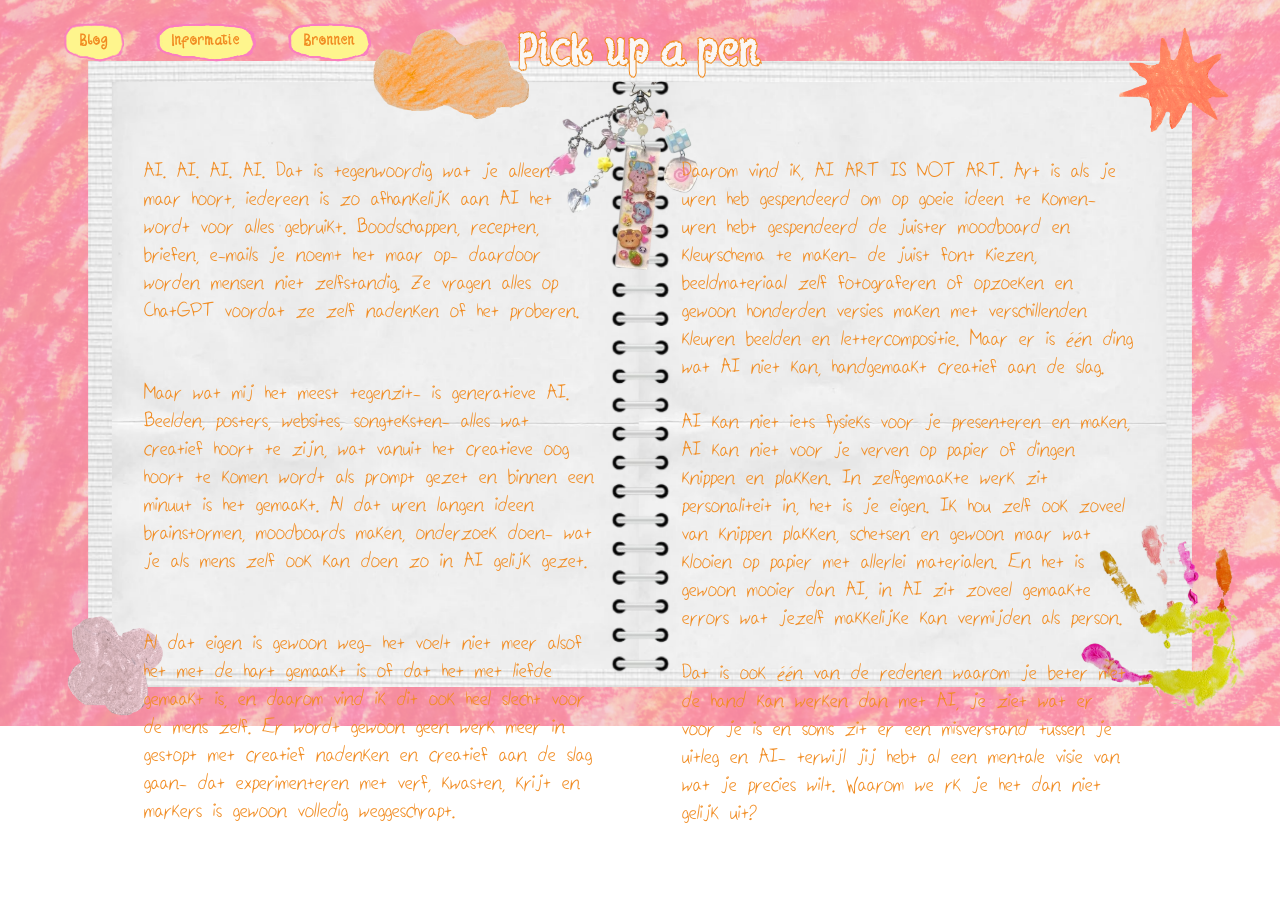
<file: AiArtIsNotArt_Aya_Arroun/index.html>
<!DOCTYPE html>
<html lang="en">

<head>
    <meta charset="UTF-8">
    <meta name="viewport" content="width=device-width, initial-scale=1.0">
    <title>AI Art Is Not Art</title>
    <link rel="stylesheet" href="stylecss/style.css">
    <h1>Pick up a pen</h1>
    <nav>
        <ul>
            <li> <a href="index.html">Blog</a> </li>
            <li> <a href="index2.html">Informatie</a> </li>
            <li> <a href="index3.html">Bronnen</a> </li>
        </ul>


    </nav>

</head>

<body class="pagina1">

    <main>

        <section class="blogtekst">

            <section class="sec1">
                

                <p>AI. AI. AI. AI. Dat is tegenwoordig wat je alleen maar hoort, iedereen is zo afhankelijk aan AI het
                    wordt
                    voor alles gebruikt. Boodschappen, recepten, briefen, e-mails je noemt het maar op- daardoor worden
                    mensen niet zelfstandig. Ze vragen alles op ChatGPT voordat ze zelf nadenken of het proberen. </p>

                <p>Maar wat mij het meest tegenzit- is generatieve AI. Beelden, posters, websites, songteksten- alles
                    wat
                    creatief hoort te zijn, wat vanuit het creatieve oog hoort te komen wordt als prompt gezet en binnen
                    een
                    minuut is het gemaakt. Al dat uren langen ideeën brainstormen, moodboards maken, onderzoek doen- wat
                    je
                    als mens zelf ook kan doen zo in AI gelijk gezet. </p>

                <p> Al dat eigen is gewoon weg- het voelt niet meer alsof het met de hart gemaakt is of dat het met
                    liefde
                    gemaakt is, en daarom vind ik dit ook heel slecht voor de mens zelf. Er wordt gewoon geen werk meer
                    in
                    gestopt met creatief nadenken en creatief aan de slag gaan- dat experimenteren met verf, kwasten,
                    krijt
                    en markers is gewoon volledig weggeschrapt. </p>
            </section>

            <section class="sec2">


                <p>Daarom vind ik, AI ART IS NOT ART. Art is als je uren heb gespendeerd om op goeie ideeën te komen-
                    uren
                    hebt gespendeerd de juister moodboard en kleurschema te maken- de juist font kiezen, beeldmateriaal
                    zelf
                    fotograferen of opzoeken en gewoon honderden versies maken met verschillenden kleuren beelden en
                    lettercompositie. Maar er is één ding wat AI niet kan, handgemaakt creatief aan de slag. </p>

                <p>AI kan niet iets fysieks voor je presenteren en maken, AI kan niet voor je verven op papier of dingen
                    knippen en plakken. In zelfgemaakte werk zit personaliteit in, het is je eigen. Ik hou zelf ook
                    zoveel
                    van knippen plakken, schetsen en gewoon maar wat klooien op papier met allerlei materialen. En het
                    is
                    gewoon mooier dan AI, in AI zit zoveel gemaakte errors wat jezelf makkelijke kan vermijden als
                    person.
                </p>

                <p>Dat is ook één van de redenen waarom je beter met de hand kan werken dan met AI, je ziet wat er voor
                    je
                    is en soms zit er een misverstand tussen je uitleg en AI- terwijl jij hebt al een mentale visie van
                    wat
                    je precies wilt. Waarom we rk je het dan niet gelijk uit? </p>
            </section>

        </section>
    </main>

</body>

</html>
</file>
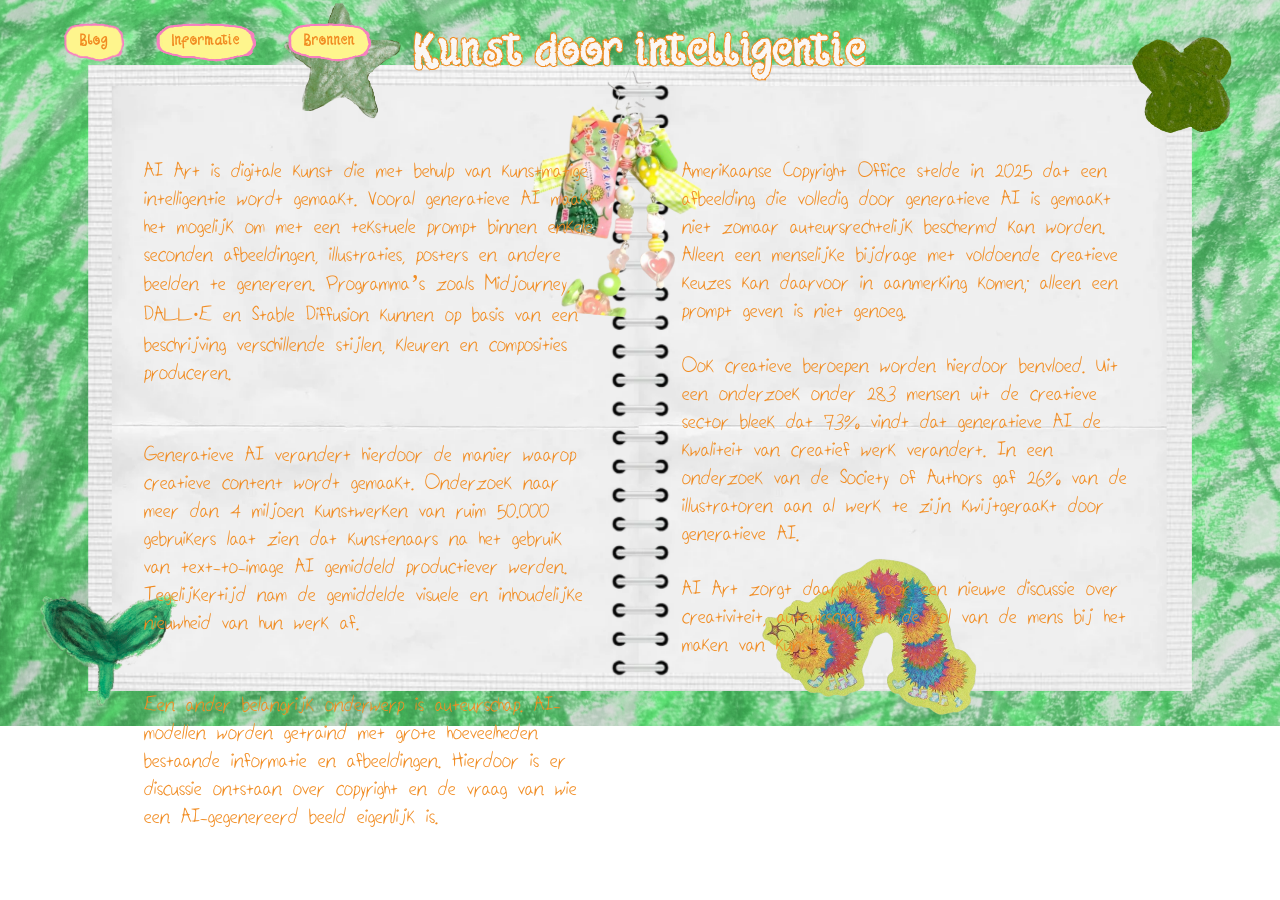
<file: AiArtIsNotArt_Aya_Arroun/index2.html>
<!DOCTYPE html>
<html lang="en">

<head>
    <meta charset="UTF-8">
    <meta name="viewport" content="width=device-width, initial-scale=1.0">
    <title>AI Art Is Not Art</title>
    <link rel="stylesheet" href="stylecss/style.css">
    <h1>Kunst door intelligentie</h1>
    <nav>
        <ul>
            <li> <a href="index.html">Blog</a> </li>
            <li> <a href="index2.html">Informatie</a> </li>
            <li> <a href="index3.html">Bronnen</a> </li>
        </ul>


    </nav>

</head>

<body class="pagina2">

<main>


    <section class="wikitekst">


        <section class="sec1">

            <p>AI Art is digitale kunst die met behulp van kunstmatige intelligentie wordt gemaakt. Vooral generatieve
                AI maakt het mogelijk om met een tekstuele prompt binnen enkele seconden afbeeldingen, illustraties,
                posters en andere beelden te genereren. Programma’s zoals Midjourney, DALL·E en Stable Diffusion kunnen
                op basis van een beschrijving verschillende stijlen, kleuren en composities produceren.</p>

            <p>Generatieve AI verandert hierdoor de manier waarop creatieve content wordt gemaakt. Onderzoek naar meer
                dan 4 miljoen kunstwerken van ruim 50.000 gebruikers laat zien dat kunstenaars na het gebruik van
                text-to-image AI gemiddeld productiever werden. Tegelijkertijd nam de gemiddelde visuele en inhoudelijke
                nieuwheid van hun werk af. </p>

            <p> Een ander belangrijk onderwerp is auteurschap. AI-modellen worden getraind met grote hoeveelheden
                bestaande informatie en afbeeldingen. Hierdoor is er discussie ontstaan over copyright en de vraag van
                wie een AI-gegenereerd beeld eigenlijk is. </p>

        </section>

        <section class="sec2">
            <p>Amerikaanse Copyright Office stelde in 2025 dat een afbeelding die volledig door generatieve AI is
                gemaakt niet zomaar auteursrechtelijk beschermd kan worden. Alleen een menselijke bijdrage met voldoende
                creatieve keuzes kan daarvoor in aanmerking komen; alleen een prompt geven is niet genoeg. </p>

            <p>Ook creatieve beroepen worden hierdoor beïnvloed. Uit een onderzoek onder 283 mensen uit de creatieve
                sector bleek dat 73% vindt dat generatieve AI de kwaliteit van creatief werk verandert. In een onderzoek
                van de Society of Authors gaf 26% van de illustratoren aan al werk te zijn kwijtgeraakt door generatieve
                AI.
            </p>

            <p>AI Art zorgt daarmee voor een nieuwe discussie over creativiteit, auteurschap en de rol van de mens bij
                het maken van kunst. </p>

        </section>
    </section>


</main>

</body>

</html>
</file>
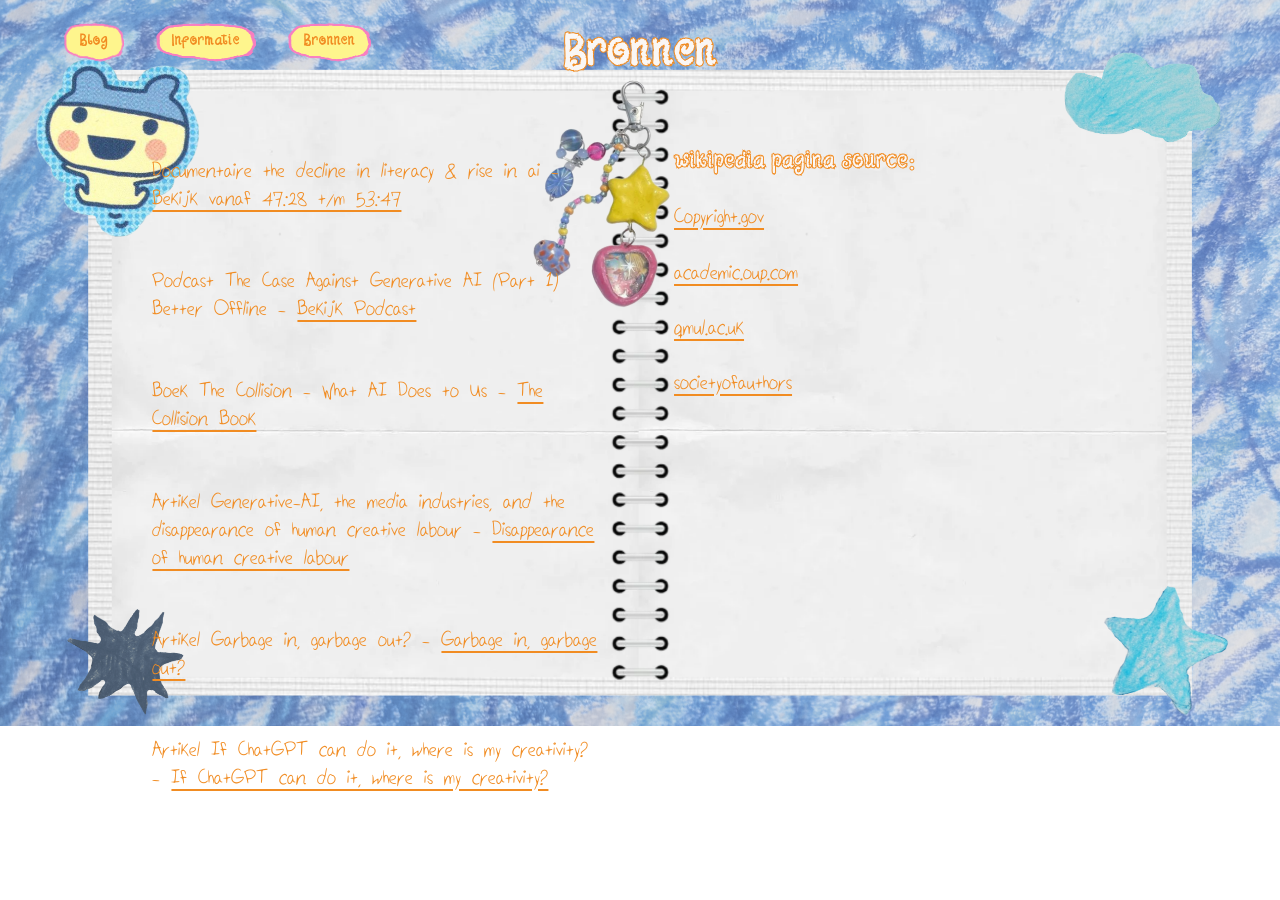
<file: AiArtIsNotArt_Aya_Arroun/index3.html>
<!DOCTYPE html>
<html lang="en">

<head>
    <meta charset="UTF-8">
    <meta name="viewport" content="width=device-width, initial-scale=1.0">
    <title>AI Art Is Not Art</title>
    <link rel="stylesheet" href="stylecss/style.css">
    <h1>Bronnen</h1>
    <nav>
        <ul>
            <li> <a href="index.html">Blog</a> </li>
            <li> <a href="index2.html">Informatie</a> </li>
            <li> <a href="index3.html">Bronnen</a> </li>
        </ul>


    </nav>
</head>

<body class="pagina3">

    <main>

        <section class="bronnen">

            <section class="sec1">

                <p>
                    Documentaire the decline in literacy & rise in ai
                    - <a class="link" href="https://www.youtube.com/watch?v=5FuxNr90T8o"> Bekijk
                        vanaf
                        47:28 t/m 53:47</a>

                </p>

                <p>
                    Podcast The Case Against Generative AI (Part 1) | Better Offline - <a class="link"
                        href="https://www.youtube.com/watch?v=6no6xkSNoIA">Bekijk Podcast</a>

                </p>
                <p>
                    Boek The Collision - What AI Does to Us -
                    <a class="link"
                        href="https://www.bol.com/nl/nl/p/the-collision-what-ai-does-to-us/9300000258646553/?cid=1793032790257-3338537298010">The
                        Collision Book</a>

                </p>
                <p>
                    Artikel Generative-AI, the media industries, and the disappearance of human creative labour -
                    <a class="link"
                        href="https://www.tandfonline.com/doi/full/10.1080/25741136.2024.2355597">Disappearance of human
                        creative labour</a>

                </p>
                <p>
                    Artikel Garbage in, garbage out? -
                    <a class="link" href="https://link.springer.com/article/10.1007/s00146-025-02799-5">Garbage in,
                        garbage out?</a>
                </p>
                <p>
                    Artikel If ChatGPT can do it, where is my creativity? -
                    <a class="link" href="https://www.sciencedirect.com/science/article/pii/S2949882125000246">If
                        ChatGPT can do it, where is my creativity?</a>
                </p>

            </section>

            <section class="sec2">
               <h2 class="wikisource">
                    wikipedia pagina source:
               </h2>

                <p>
                    <a class="link" href="https://www.copyright.gov/ai/?authuser=0&utm">Copyright.gov</a>
                </p>

                <p>
                    <a class="link"
                        href="https://academic.oup.com/pnasnexus/article/3/3/pgae052/7618478?login=false">academic.oup.com</a>
                </p>
                <p>
                    <a class="link"
                        href="https://www.qmul.ac.uk/centre-creative-collaboration/projects/creaatif/survey/survey-key-findings/">qmul.ac.uk</a>
                </p>

                <p>
                    <a class="link"
                        href="https://societyofauthors.org/2024/04/11/soa-survey-reveals-a-third-of-translators-and-quarter-of-illustrators-losing-work-to-ai/">societyofauthors</a>
                </p>

            </section>

        </section>

    </main>

</body>

</html>
</file>
<file: AiArtIsNotArt_Aya_Arroun/stylecss/style.css>
@font-face {
    font-family: handwrittening;
    src: url(../fonts/Handwrittening-Regular.ttf);
}

@font-face {
    font-family: handwritten;
    src: url(../fonts/Handwritten.ttf);
}

@font-face {
    font-family: swirly;
    src: url(../fonts/swirly\ kids.otf);
}

@font-face {
    font-family: creative;
    src: url(../fonts/The-Creative.otf);
}

nav a {
    display: inline-flex;
    justify-content: center;
    align-items: center;

    background-image: url(../beeld/Label2.png);
    background-size: 100% 100%;
    background-repeat: no-repeat;
    color: rgb(237, 229, 222);
    padding: 1em;
    margin: 1em;
    border-radius: 1em;
    font-family: swirly;
    text-decoration: none
}



nav a {

    position: relative;
    top: -7em;
    color: #F18C22;
}

nav a:hover {
    color: #E36887
}

ul {
    list-style-type: none;
    display: flex
}

.pagina1 {
    background-image: url(../beeld/pag1.png);
    background-size: 100%;
    background-repeat: no-repeat
}

.pagina2 {
    background-image: url(../beeld/pag2.png);
    background-size: 100%;
    background-repeat: no-repeat
}

.pagina3 {
    background-image: url(../beeld/pag3.png);
    background-size: 100%;
    background-repeat: no-repeat
}

p {
    font-family: handwritten;
    width: 12cm;
    font-size: 1.7em;
    color: #F18C22;
}

.blogtekst {
    display: flex;
    flex-direction: row;
    justify-content: center;
    align-items: flex-start;
    gap: 2em;
    width: 100%;
    margin-top: -5em;
}

.wikitekst {
    display: flex;
    flex-direction: row;
    justify-content: center;
    align-items: flex-start;
    gap: 2em;
    width: 100%;
    margin-top: -5em;
}

.bronnen {
    display: flex;
    flex-direction: row;
    justify-content: center;
    align-items: flex-start;
    gap: 1em;
    width: 100%;
    margin-top: -5em;
}

.link {
    color: #F18C22;
}

.link:visited {
    color: #F18C22;
}

.link:hover {
    color: #E36887;
    text-decoration: underline;
}


.wikisource {
    font-family: swirly;
    color: #faf7f5;
    -webkit-text-stroke: 1px #F18C22;

}

.sec1 {
    display: flex;
    flex-direction: column;
    width: 40%;
    gap: -2em;
}

.sec {
    display: flex;
    flex-direction: column;
    width: 40%;
}

/* met behulp van de tekst op het papier zitten heb ik ai om hulp gevraag. mijn prompt was : ik wil mijn tekst netjes op het schrift,
sec 1 aan de linker kant en sec 2 aan de rechter kant. Ik moet in flexbox werken! en heb mijn hele code die ik voor de rest zelf heb gedaan erbij gezet voor assitentie. */


h1 {
    font-family: swirly;
    color: #faf7f5;
    -webkit-text-stroke: 1px #F18C22;
    /* met hulp van ai ben ik erachter gekomen hoe ik een stroke moet toevoegen aan tekst. chatgpt mijn promt was: how do i add an outline to my h1 */
    text-align: center;
    font-size: 3em;
}


main {
    display: flex;
    justify-content: center;
}

.titel {
    position: absolute;
    color: pink;
    top: 9em;
    left: 22.6em;
    width: 9cm;
}

.titel2 {
    position: absolute;
    color: pink;
    top: 9em;
    left: 20.3em;
    width: 10cm;
}
</file>
